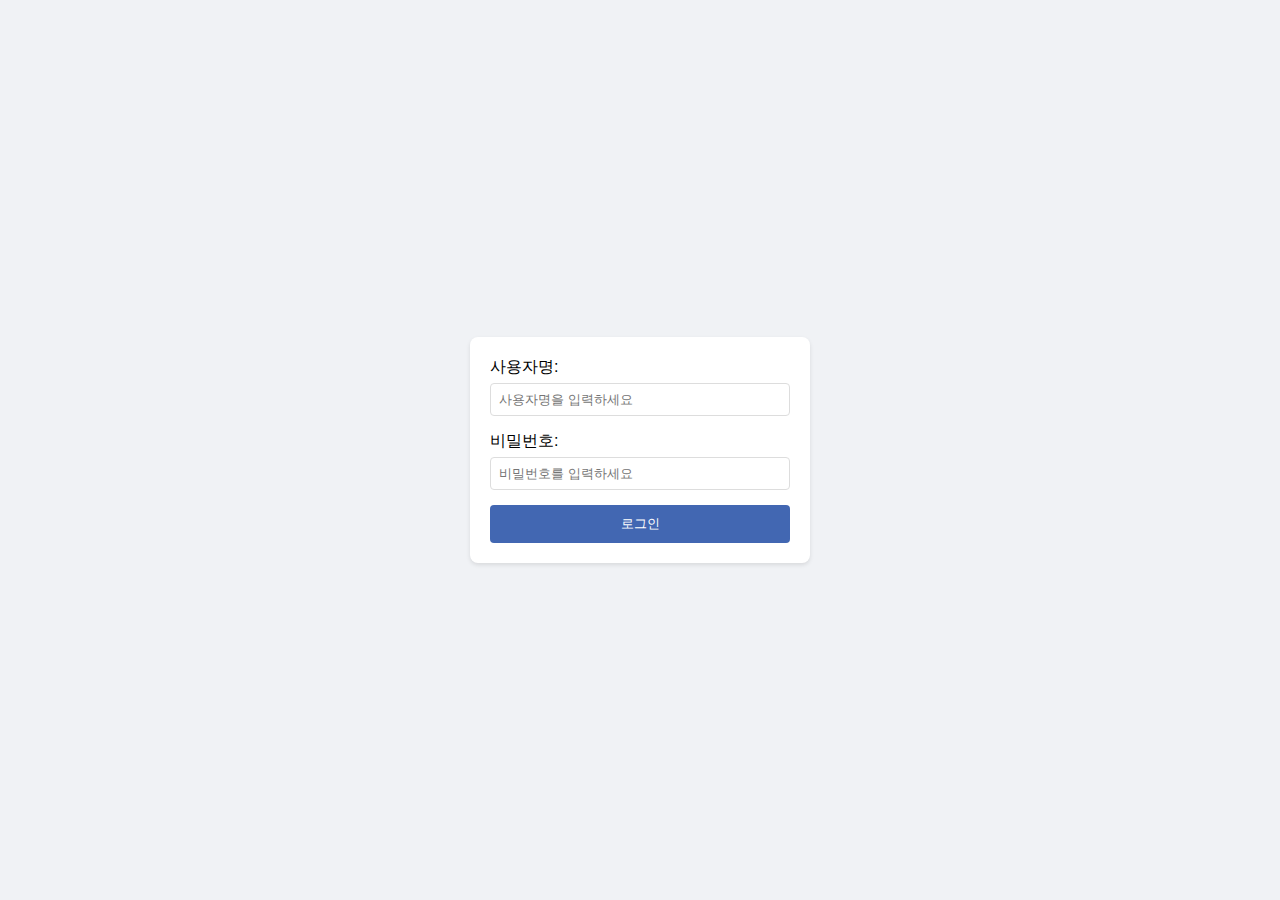
<file: static/index.html>
<!DOCTYPE html>
<html lang="en">
<head>
    <meta charset="UTF-8">
    <meta name="viewport" content="width=device-width, initial-scale=1.0">
    <title>로그인</title>
    <link rel="stylesheet" href="/static/style/main.css">
</head>
<body>
    <div class="login-container">
        <form action="/login" method="post" id="login-form">
            <label for="username">사용자명:</label>
            <input type="text" id="username" name="username" placeholder="사용자명을 입력하세요">
            <label for="password">비밀번호:</label>
            <input type="password" id="password" name="password" placeholder="비밀번호를 입력하세요">
            <button type="submit">로그인</button>
        </form>
    </div>
    <script src="/static/js/main.js"></script>
</body>
</html>
</file>
<file: static/style/main.css>
body {
    font-family: Arial, sans-serif;
    margin: 0;
    padding: 0;
    display: flex;
    justify-content: center;
    align-items: center;
    height: 100vh;
    background-color: #f0f2f5;
}
.login-container {
    background-color: white;
    padding: 20px;
    border-radius: 8px;
    box-shadow: 0 2px 4px rgba(0, 0, 0, 0.1);
    width: 300px;
}
h2 {
    text-align: center;
    margin-bottom: 20px;
}
form {
    display: flex;
    flex-direction: column;
}
label {
    margin-bottom: 5px;
}
input {
    padding: 8px;
    margin-bottom: 15px;
    border: 1px solid #ddd;
    border-radius: 4px;
}
button {
    padding: 10px;
    background-color: #4267b2;
    color: white;
    border: none;
    border-radius: 4px;
    cursor: pointer;
}
button:hover {
    background-color: #365899;
}
</file>
